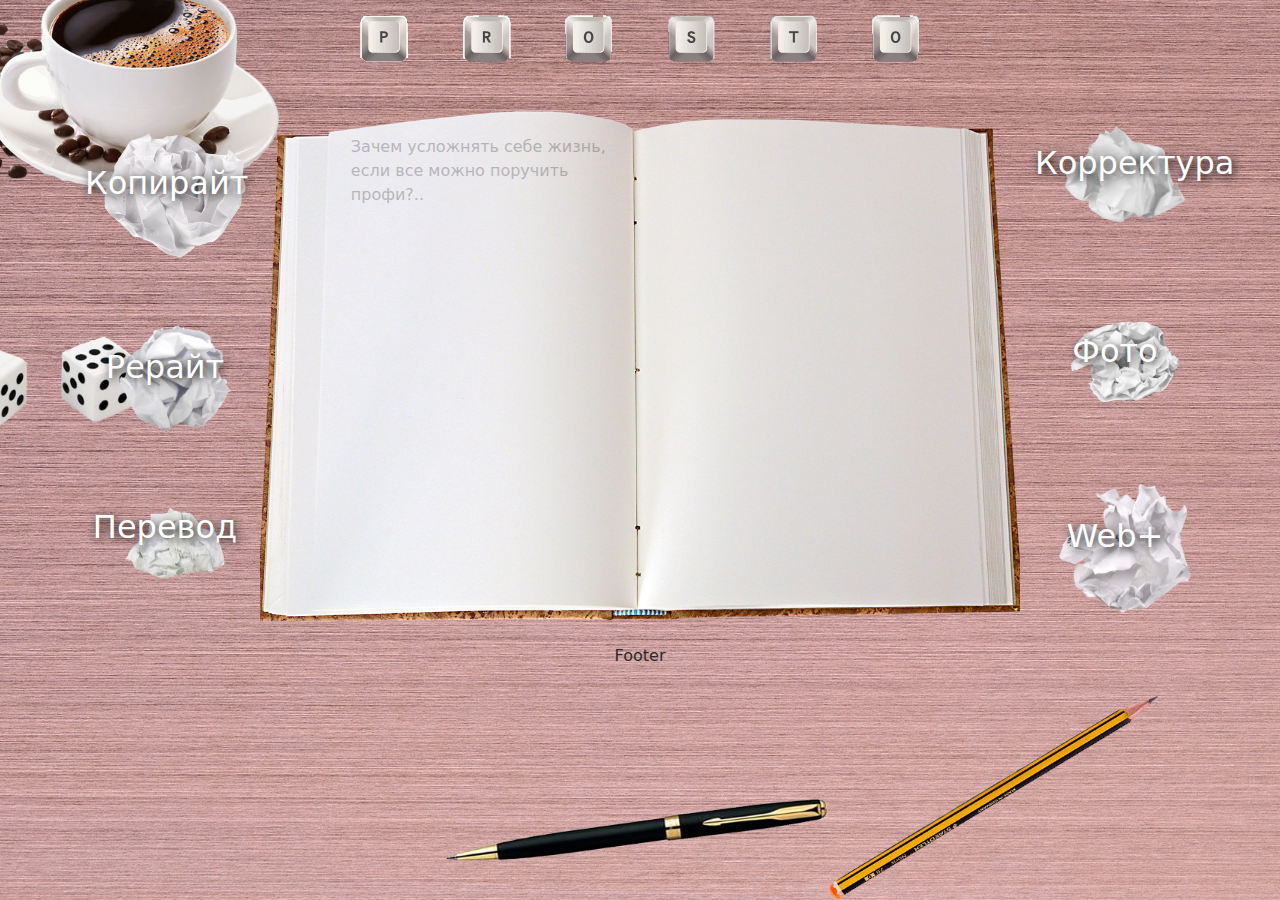
<file: war/index.html>
<!doctype html>

<html lang="ru">
<head>
  <meta charset="utf-8">
  <meta http-equiv="content-type" content="text/html; charset=UTF-8">
  <meta name="viewport" content="width=device-width, initial-scale=1.0">
  <title>Prosto</title>
  <meta name="description" content="рерайт копирайт перевод корректура фото web+">
  <meta name="author" content="Yurii Trofimenko">
  <meta name="google-signin-client_id" content="521479389119-mvan0ls1hg2vs46u7ujdidbgmqsbckr8.apps.googleusercontent.com">

  <link rel="stylesheet" href="css/styles.css?v=1.0">

  <!--[if lt IE 9]>
    <script src="https://cdnjs.cloudflare.com/ajax/libs/html5shiv/3.7.3/html5shiv.js"></script>
  <![endif]-->
</head>

<body>
	<div class="loader"></div>
	<div class="g-signin2" data-onsuccess="onSignIn"></div>
	<div class="container">
	  <div class="row align-items-center justify-content-center">
	    <div class="col"></div>
	    <div class="col-10 text-center">
	    	<div class="container-fluid navig">
	    		<div class="row align-items-center justify-content-center header-row">
	    			<div class="col-md col-lg-2"></div>
	    			
	    			<div class="col text-center">
		    			<a href="#home" class="active">
		    				<img src="images/P.png" />
	    				</a>
	    			</div>
	    			<div class="col text-center">
	    				<a href="#home" class="active">
		    				<img src="images/R.png" />
	    				</a>
	    			</div>
		    		<div class="col text-center">
		    			<a href="#home" class="active">
		    				<img src="images/O.png" />
	    				</a>
		    		</div>
		    		<div class="col text-center">
		    			<a href="#home" class="active">
		    				<img src="images/S.png" />
	    				</a>
		    		</div>
	    			<div class="col text-center">
	    				<a href="#home" class="active">
		    				<img src="images/T.png" />
	    				</a>
	    			</div>
	    			<div class="col text-center">
	    				<a href="#home" class="active">
	    					<img src="images/O.png" />
	    				</a>
	    			</div>
	    			</a>
	    			<div class="col-md col-lg-2"></div>
	    		</div>
	    	</div>
	    </div>
	    <div class="col"></div>
	  </div>
	  <div class="row align-items-center justify-content-center">
	    <div class="col-2 text-center">
	      <div class="container-fluid navig">
				<div class="row align-items-center justify-content-center header-row">
					<div class="col-12">
						<a href="#copyright">
							<img src="images/paper_4.png" class="paper-img" />
							<h2 class="over">Копирайт</h2>
						</a>
					</div>
				</div>
				<div class="row align-items-center justify-content-center header-row">
					<div class="col-12">
						<img src="images/paper_2.png" class="paper-img" />
						<h2 class="over">Рерайт</h2>
					</div>
				</div>
				<div class="row align-items-center justify-content-center header-row">
					<div class="col-12">
						<img src="images/paper_3.png" class="paper-img" />
						<h2 class="over">Перевод</h2>
					</div>
				</div>
			</div>
	    </div>
	    <div class="col-8 main-content">
	    	<!-- <img class="img-fluid" src="images/book.png" /> -->
	    	<section id="home" class="active" src="pages/home.htm"></section>
	    	<section id="copyright" src="pages/copyright.htm"></section>
	    </div>
	    <div class="col-2 text-center">
			<div class="container-fluid">
				<div class="row align-items-center justify-content-center header-row">
					<div class="col-12">
						<img src="images/paper_1.png" class="paper-img" />
						<h2 class="over">Корректура</h2>
					</div>
				</div>
				<div class="row align-items-center justify-content-center header-row">
					<div class="col-12">
						<img src="images/paper_5.png" class="paper-img" />
						<h2 class="over">Фото</h2>
					</div>
				</div>
				<div class="row align-items-center justify-content-center header-row">
					<div class="col-12">
						<img src="images/paper_6.png" class="paper-img" />
						<h2 class="over">Web+</h2>
					</div>
				</div>
			</div>
	    </div>
	  </div>
	  <div class="navbar-fixed-bottom row-fluid">
      	<div class="navbar-inner">
       		<div class="container">
			  <div class="row align-items-center justify-content-center">
			    <div class="col text-center">
			    	Footer
			    </div>
			  </div>
          	</div>
         </div>
      </div>

		
	</div>
	<script src="https://apis.google.com/js/platform.js" async defer></script>
	<script src="js/jquery/jquery-3.2.1.min.js"></script>
	<script src="js/scripts.js"></script>
</body>
</html>
</file>
<file: war/css/styles.css>
@import url("bootstrap/bootstrap.min.css");
@import url("custom.css");
</file>
